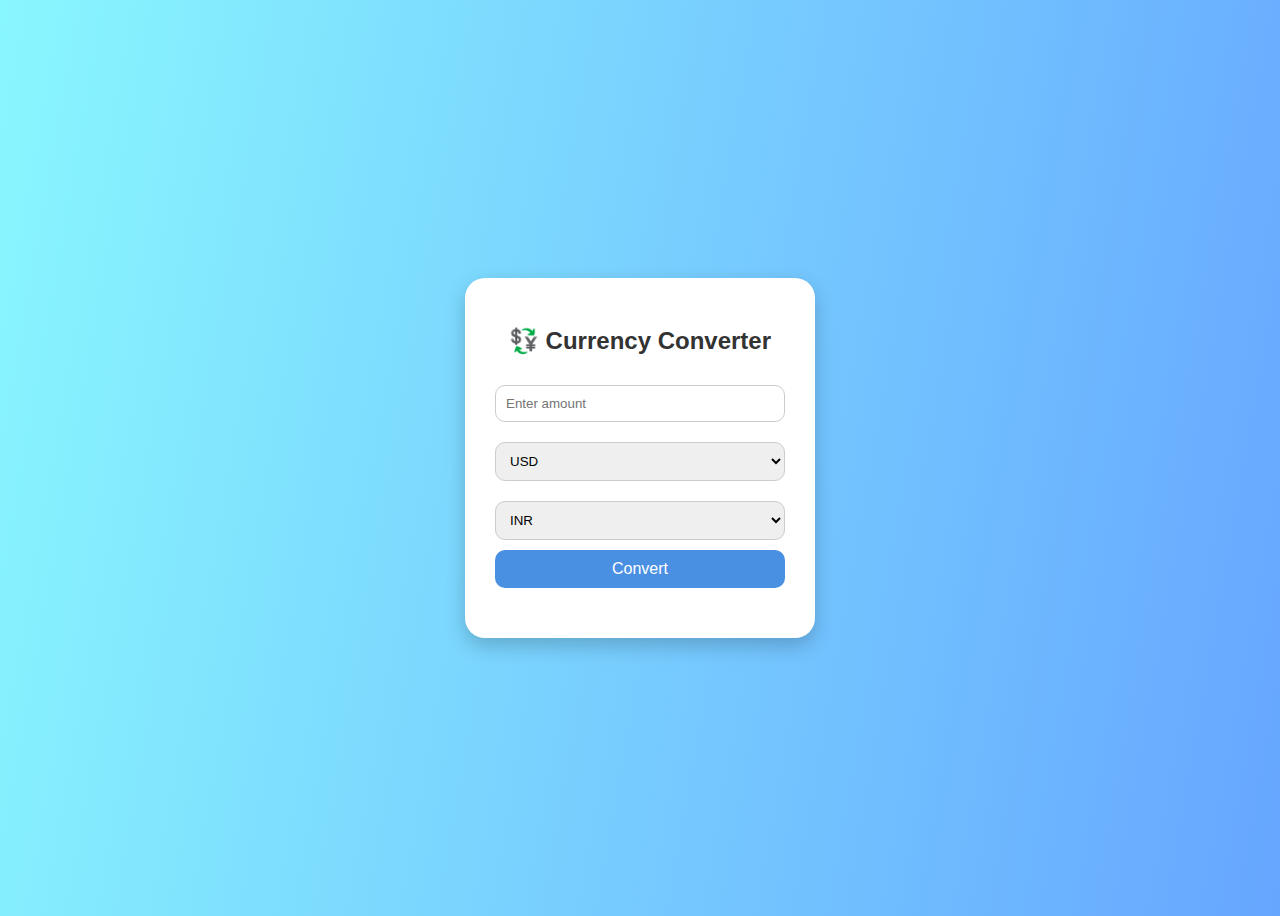
<file: index.html>
<!DOCTYPE html>
<html lang="en">
<head>
  <meta charset="UTF-8">
  <title>Currency Converter</title>
  <link rel="stylesheet" href="project.css">
  <link rel="script" href="project.js">
</head>
<body>
  <div class="converter">
    <h2>💱 Currency Converter</h2>
    <input type="number" id="amount" placeholder="Enter amount">
    <select id="fromCurrency">
      <option value="USD">USD</option>
      <option value="INR">INR</option>
      <option value="EUR">EUR</option>
      <option value="JPY">JPY</option>
    </select>
    <select id="toCurrency">
      <option value="INR">INR</option>
      <option value="USD">USD</option>
      <option value="EUR">EUR</option>
      <option value="JPY">JPY</option>
    </select>
    <button onclick="convertCurrency()">Convert</button>
    <div id="result" class="result"></div>
  </div>

</body>
</html>
</file>
<file: project.css>
* {
      box-sizing: border-box;
      font-family: 'Segoe UI', sans-serif;
    }
    body {
      background: linear-gradient(100deg,  #89f7fe, #66a6ff);
      display: flex;
      justify-content: center;
      align-items: center;
      height: 100vh;
    }
    .converter {
      background: white;
      padding: 30px;
      border-radius: 20px;
      box-shadow: 0 8px 20px rgba(0, 0, 0, 0.2);
      width: 350px;
      text-align: center;
      transition: transform 0.3s;
    }
    .converter:hover {
      transform: scale(1.03);
    }
    h2 {
      margin-bottom: 20px;
      color: #333;
    }
    select, input {
      width: 100%;
      padding: 10px;
      margin: 10px 0;
      border-radius: 10px;
      border: 1px solid #ccc;
    }
    button {
      background: #4a90e2;
      color: white;
      padding: 10px;
      border: none;
      border-radius: 10px;
      cursor: pointer;
      width: 100%;
      font-size: 16px;
      transition: 0.3s;
    }
    button:hover {
      background:  rgb(1, 75, 249);
    }
    .result {
      margin-top: 20px;
      font-size: 18px;
      color: green;
      font-weight: bold;
      animation: fadeIn 0.6s ease-in-out;
    }
</file>
